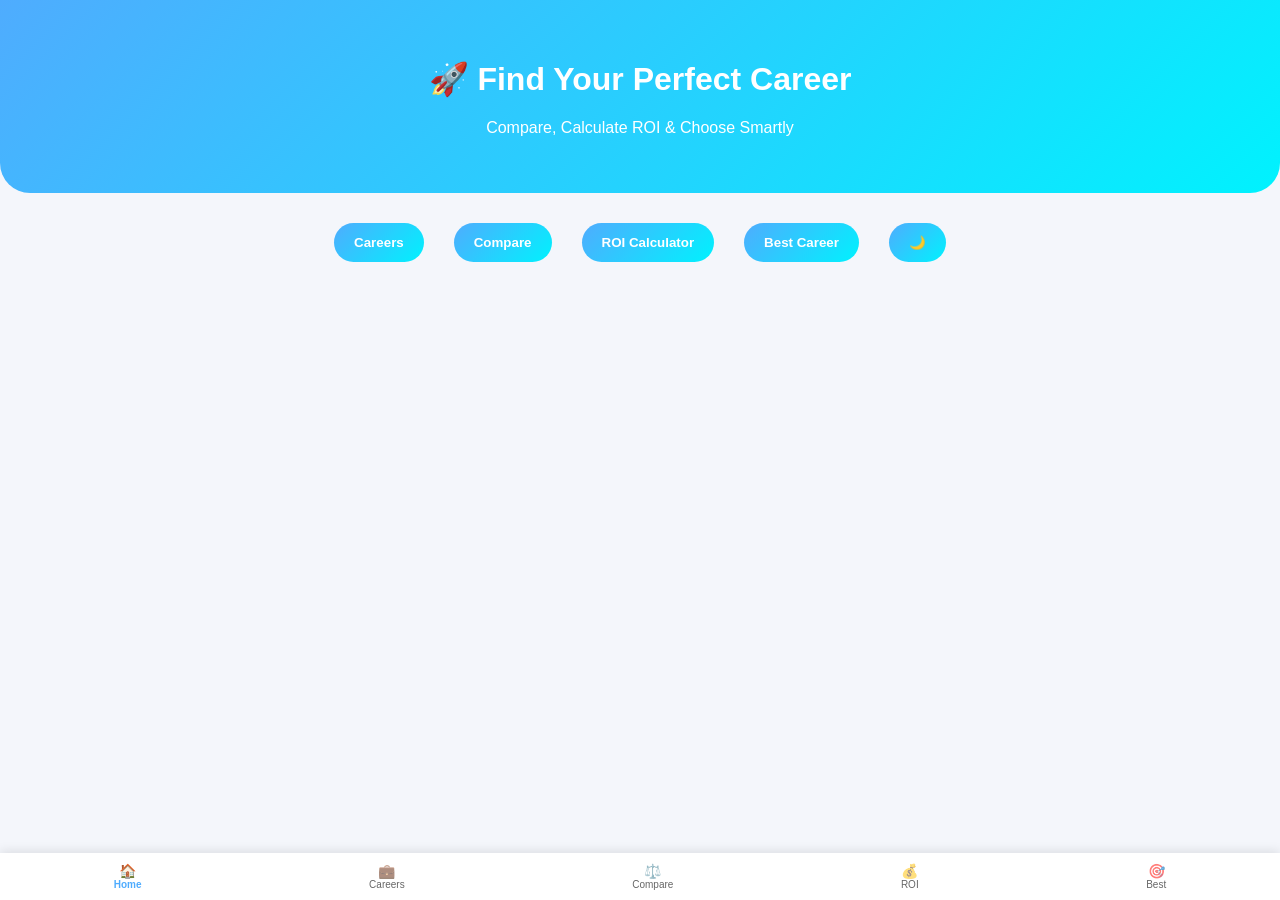
<file: index.html>
<!DOCTYPE html>
<html>
<head>
  <title>Career Guide</title>

  <link rel="stylesheet" href="style.css">

  <!-- ICON -->
  <link rel="icon" href="assets/icon.png">

  <!-- MANIFEST -->
  <link rel="manifest" href="manifest.json">

  <!-- MOBILE -->
  <meta name="viewport" content="width=device-width, initial-scale=1.0">

  <!-- ADS -->
  <script async src="https://pagead2.googlesyndication.com/pagead/js/adsbygoogle.js"></script>
</head>

<body>

<!-- HERO -->
<div class="hero">
  <h1>🚀 Find Your Perfect Career</h1>
  <p>Compare, Calculate ROI & Choose Smartly</p>
</div>

<!-- TABS -->
<div class="tabs">
  <button onclick="goTo('pages/careers.html')">Careers</button>
  <button onclick="goTo('pages/compare.html')">Compare</button>
  <button onclick="goTo('pages/roi.html')">ROI Calculator</button>
  <button onclick="goTo('pages/best.html')">Best Career</button>
  <button onclick="toggleDark()">🌙</button>
</div>

<!-- AD -->
<ins class="adsbygoogle"
     style="display:block"
     data-ad-client="ca-pub-XXXX"
     data-ad-slot="XXXX"
     data-ad-format="auto"></ins>

<script>
(adsbygoogle = window.adsbygoogle || []).push({});
</script>

<!-- NAVBAR -->
<div class="navbar">
  <div class="nav-item active" onclick="goTo('index.html')">🏠<br><small>Home</small></div>
  <div class="nav-item" onclick="goTo('pages/careers.html')">💼<br><small>Careers</small></div>
  <div class="nav-item" onclick="goTo('pages/compare.html')">⚖️<br><small>Compare</small></div>
  <div class="nav-item" onclick="goTo('pages/roi.html')">💰<br><small>ROI</small></div>
  <div class="nav-item" onclick="goTo('pages/best.html')">🎯<br><small>Best</small></div>
</div>

<!-- SCRIPT -->
<script src="script.js"></script>

</body>
</html>
</file>
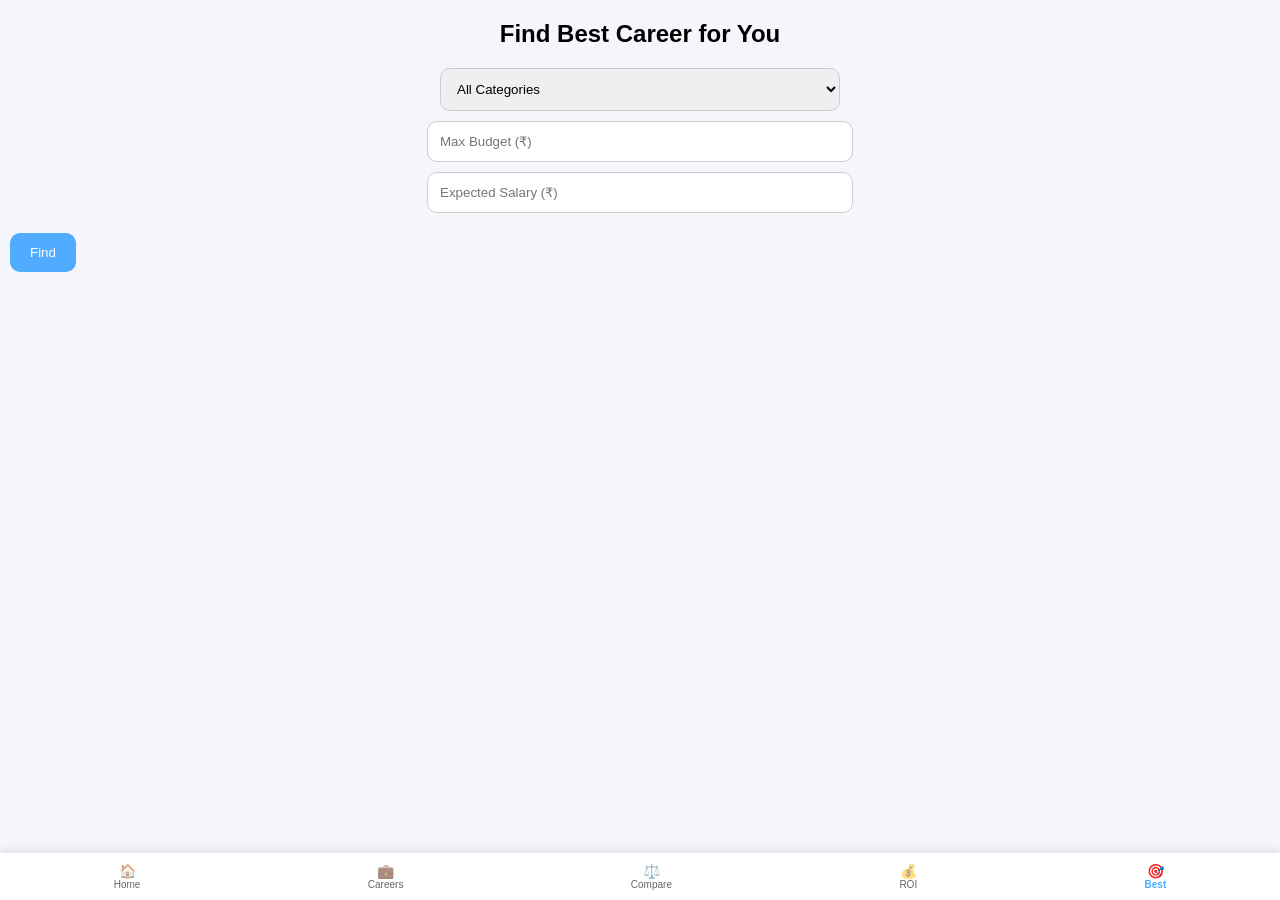
<file: pages/best.html>
<!DOCTYPE html>
<html>
<head>
  <title>Best Career</title>
  <link rel="stylesheet" href="../style.css">
  <!-- ✅ ICON HERE -->
  <link rel="icon" href="../assets/icon.png">
  <script async src="https://pagead2.googlesyndication.com/pagead/js/adsbygoogle.js"></script>
</head>

<body>

<h2>Find Best Career for You</h2>

<!-- Interest -->
<select id="interest"></select>

<!-- Budget -->
<input id="budget" placeholder="Max Budget (₹)">

<!-- Min Salary -->
<input id="salary" placeholder="Expected Salary (₹)">

<button onclick="findBest()">Find</button>

<div id="result"></div>

<!-- AD START -->
<ins class="adsbygoogle"
     style="display:block"
     data-ad-client="ca-pub-3940256099942544"
     data-ad-slot="6300978111"
     data-ad-format="auto"></ins>

<script>
(adsbygoogle = window.adsbygoogle || []).push({});
</script>
<!-- AD END -->

<script src="../data/careers.js"></script>

<script src="../data/careers.js"></script>

<script>
// get dropdown
const interestDropdown = document.getElementById("interest");

// get unique categories
let categories = [...new Set(careers.map(c => c.category))];

// add All option
interestDropdown.innerHTML = `<option value="All">All Categories</option>`;

// populate dropdown
categories.forEach(cat => {
  interestDropdown.innerHTML += `<option value="${cat}">${cat}</option>`;
});
</script>

<script>
function findBest() {
  let interest = document.getElementById("interest").value;
  let budget = document.getElementById("budget").value;
  let salary = document.getElementById("salary").value;

  let filtered = careers.filter(c =>
  (interest === "All" || c.category === interest) &&
  c.cost <= budget &&
  c.salary >= salary
  );

  if (filtered.length === 0) {
    document.getElementById("result").innerHTML =
      "<p>No career found. Try changing inputs.</p>";
    return;
  }

  // pick best = highest salary
  let best = filtered.reduce((a, b) => {
  let scoreA = a.salary - a.cost;
  let scoreB = b.salary - b.cost;
  return scoreA > scoreB ? a : b;
});

  document.getElementById("result").innerHTML = `
  <div class="best-card">
    <h2>🎯 ${best.name}</h2>
    <p>💰 Salary: ₹${best.salary}</p>
    <p>📉 Cost: ₹${best.cost}</p>
    <p>⏳ Duration: ${best.duration} years</p>
    <p>📂 Category: ${best.category}</p>
  </div>
`;
}
</script>
<div class="navbar">
  <div class="nav-item" onclick="goTo('../index.html')">🏠<br><small>Home</small></div>
  <div class="nav-item" onclick="goTo('careers.html')">💼<br><small>Careers</small></div>
  <div class="nav-item" onclick="goTo('compare.html')">⚖️<br><small>Compare</small></div>
  <div class="nav-item" onclick="goTo('roi.html')">💰<br><small>ROI</small></div>
  <div class="nav-item active" onclick="goTo('best.html')">🎯<br><small>Best</small></div>
</div>
<script src="../script.js"></script>
</body>
</html>
</file>
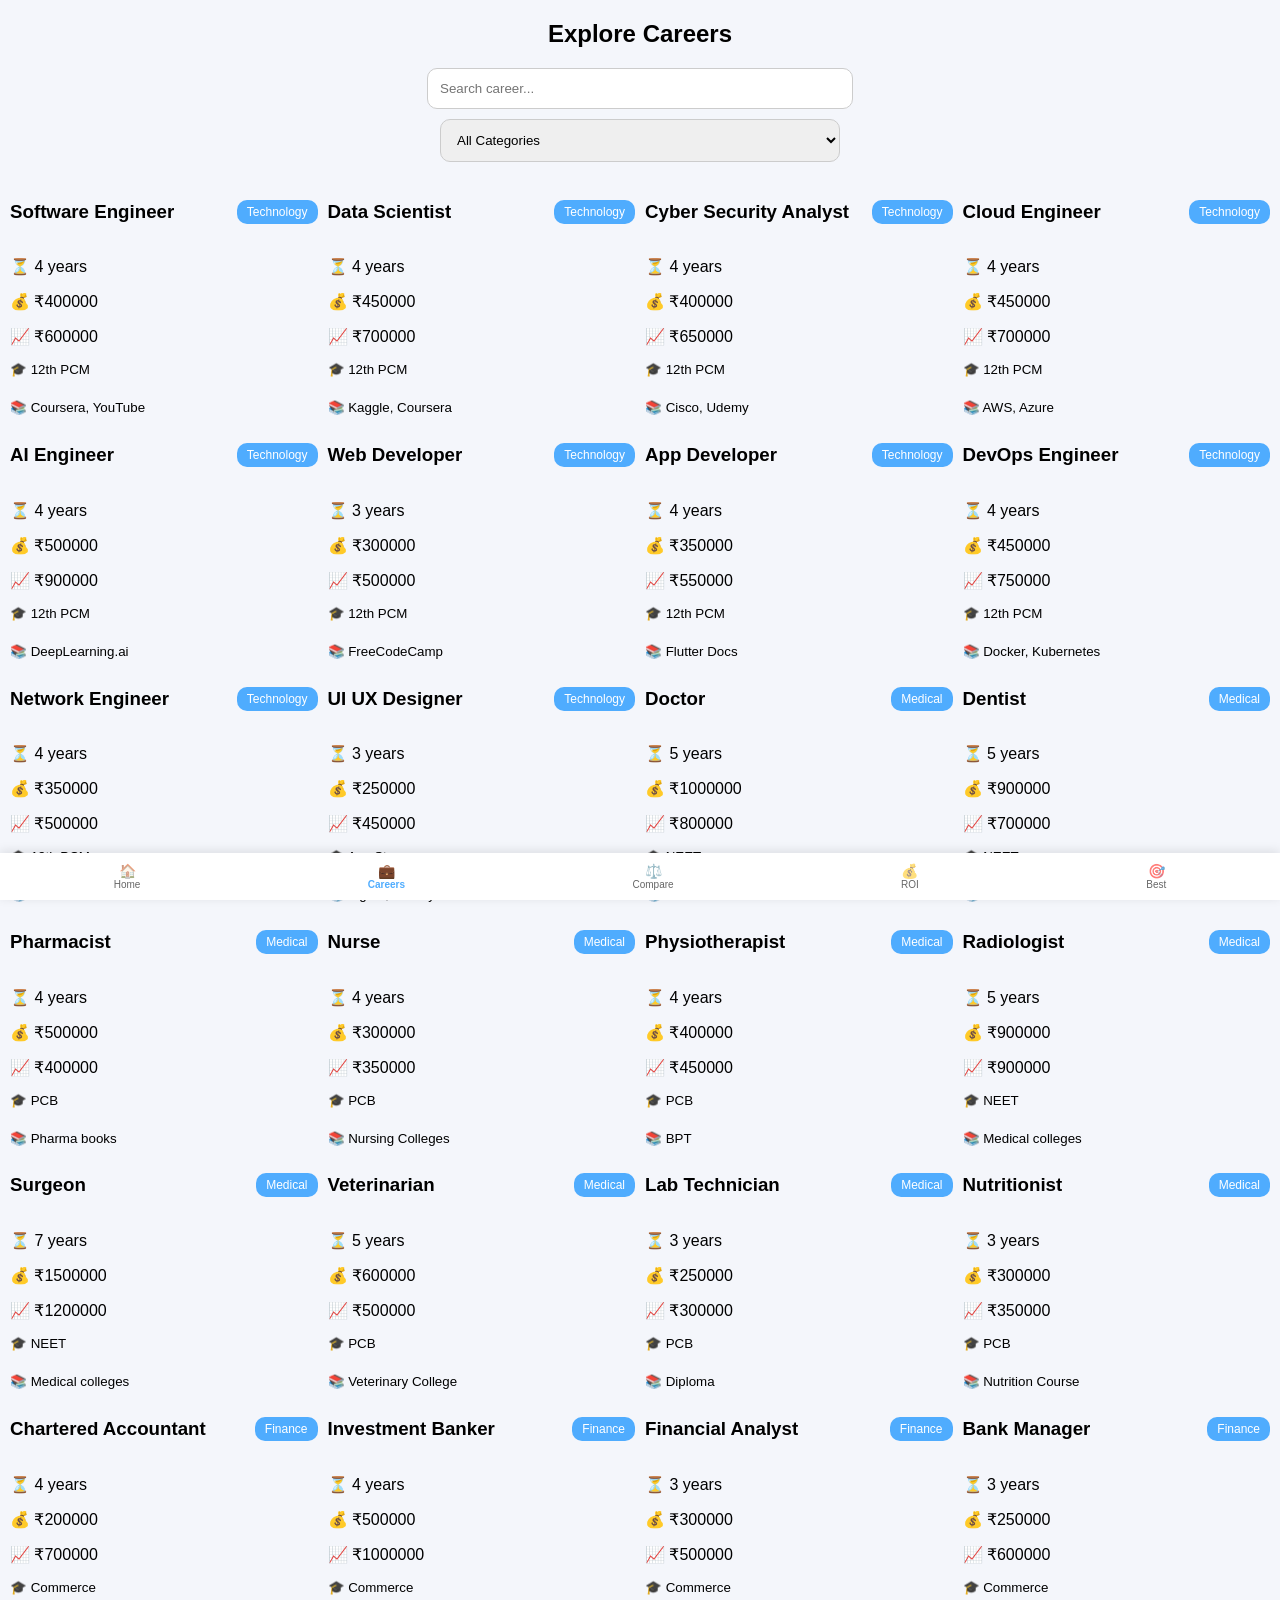
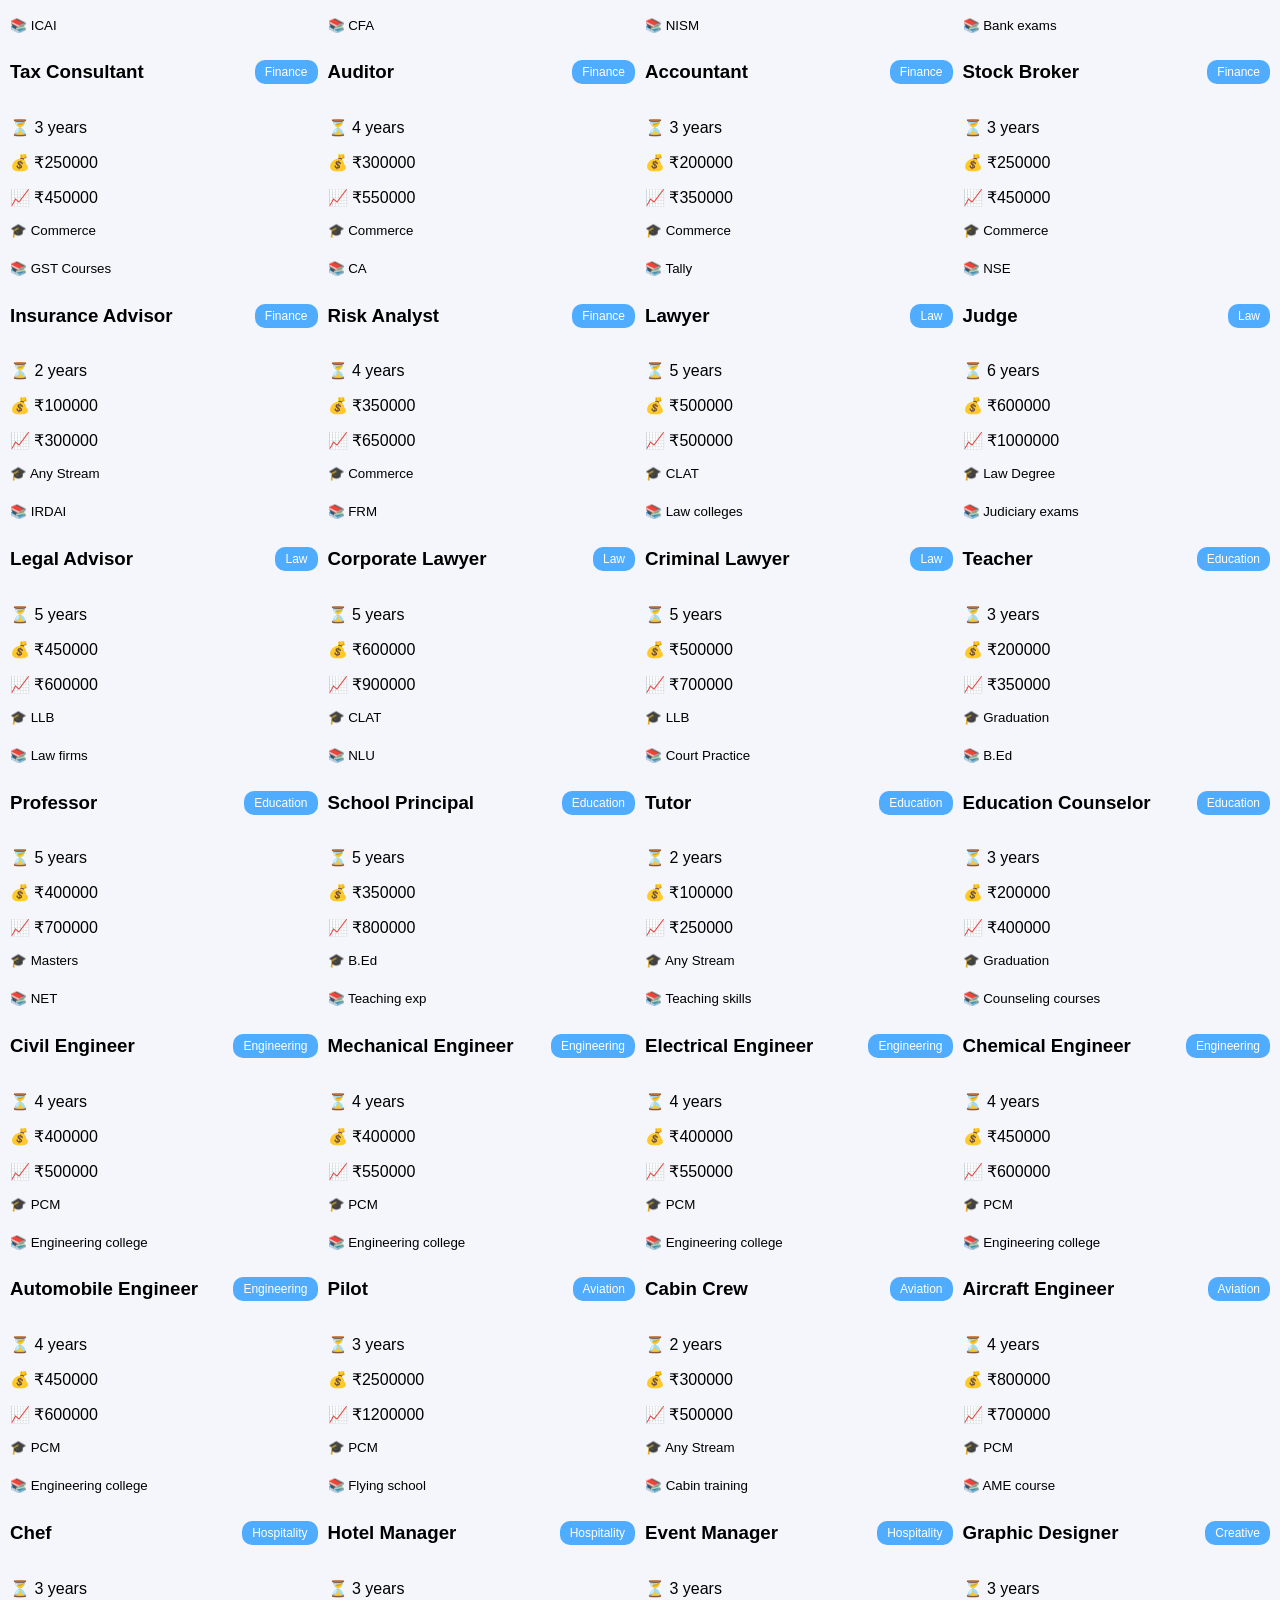
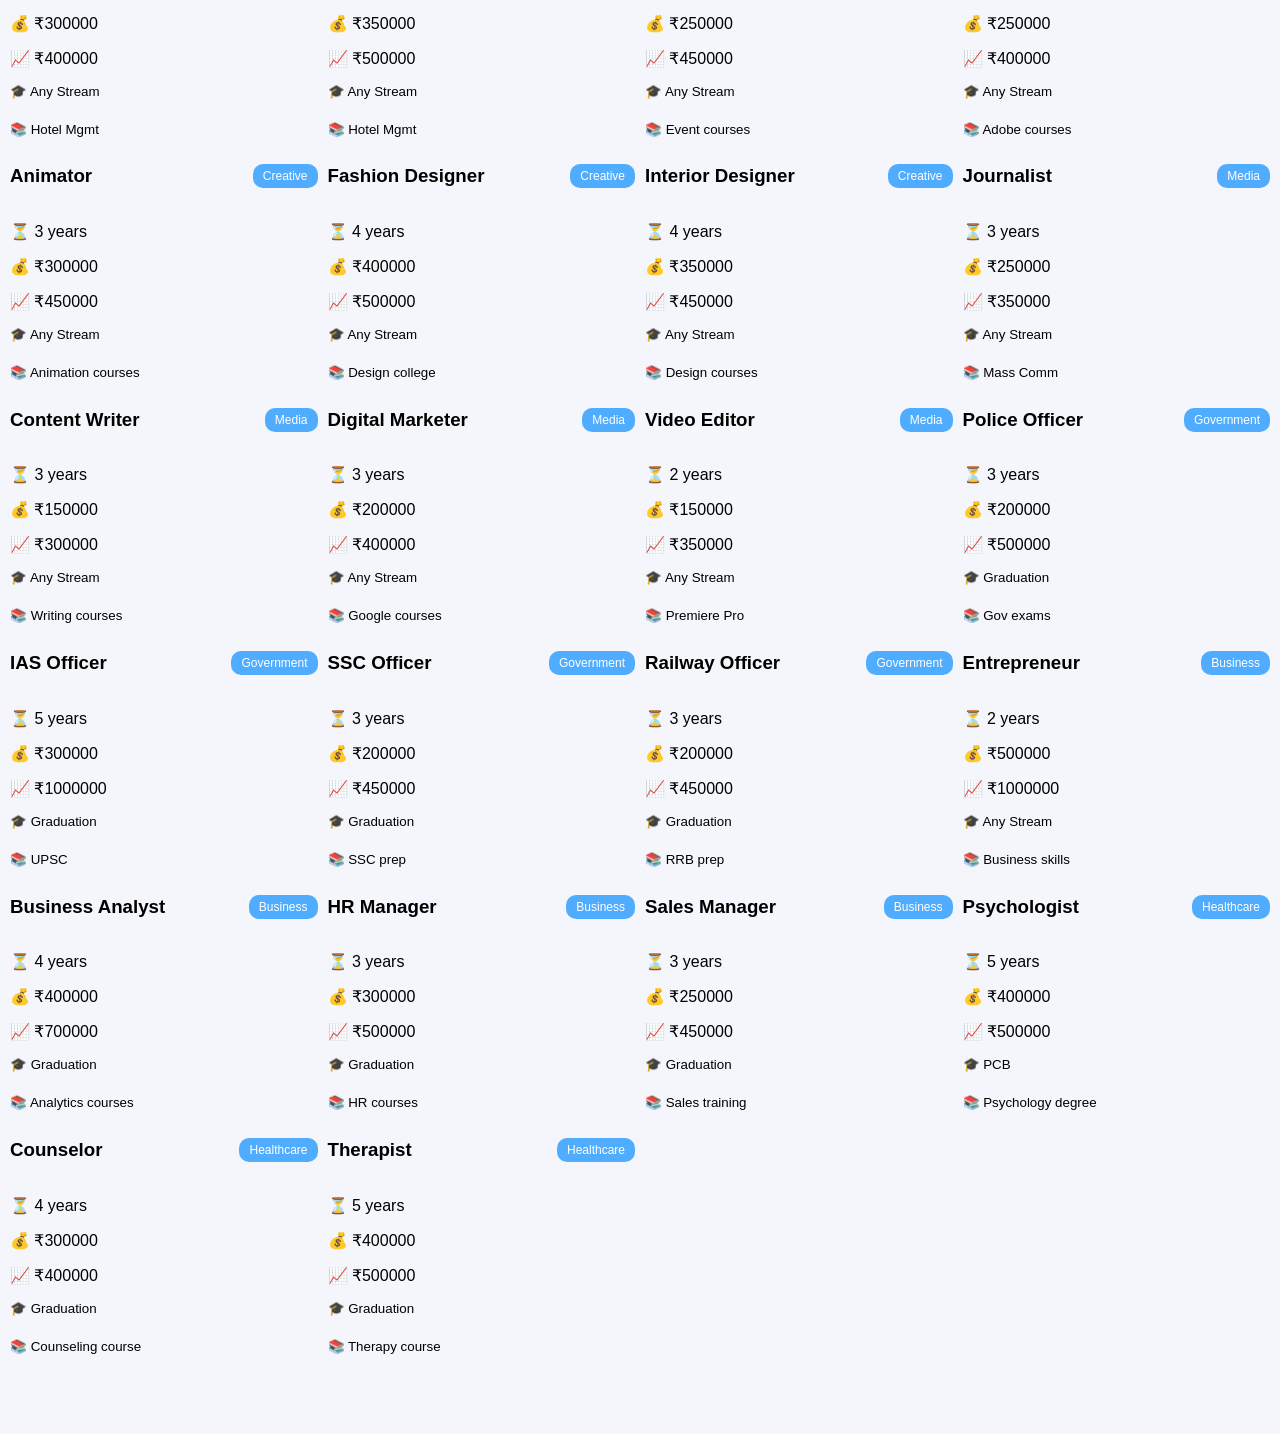
<file: pages/careers.html>
<!DOCTYPE html>
<html>
<head>
  <title>Careers</title>
  <link rel="stylesheet" href="../style.css">
  <!-- ✅ ICON HERE -->
  <link rel="icon" href="../assets/icon.png">

  <!-- ADS SCRIPT -->
  <script async src="https://pagead2.googlesyndication.com/pagead/js/adsbygoogle.js"></script>
</head>

<body>

<h2>Explore Careers</h2>

<input type="text" id="search" placeholder="Search career..." onkeyup="filterData()">

<select id="category" onchange="filterData()">
  <option value="All">All Categories</option>
  <option value="Technology">Technology</option>
  <option value="Medical">Medical</option>
  <option value="Finance">Finance</option>
  <option value="Law">Law</option>
  <option value="Education">Education</option>
  <option value="Engineering">Engineering</option>
  <option value="Aviation">Aviation</option>
  <option value="Hospitality">Hospitality</option>
  <option value="Creative">Creative</option>
  <option value="Media">Media</option>
  <option value="Government">Government</option>
  <option value="Business">Business</option>
  <option value="Healthcare">Healthcare</option>
</select>

<div id="careerList"></div>

<script src="../data/careers.js"></script>

<script>
const container = document.getElementById("careerList");

function display(data) {
  container.innerHTML = "";

  data.forEach(c => {
    container.innerHTML += `
      <div class="card">
        <div class="card-header">
          <h3>${c.name}</h3>
          <span class="badge">${c.category}</span>
        </div>

        <div class="card-body">
          <p>⏳ ${c.duration} years</p>
          <p>💰 ₹${c.cost}</p>
          <p>📈 ₹${c.salary}</p>
        </div>

        <div class="card-footer">
          <small>🎓 ${c.prerequisites}</small><br>
          <small>📚 ${c.resources}</small>
        </div>
      </div>
    `;
  });
}

function filterData() {
  let search = document.getElementById("search").value.toLowerCase();
  let category = document.getElementById("category").value;

  let filtered = careers.filter(c =>
    c.name.toLowerCase().includes(search) &&
    (category === "All" || c.category === category)
  );

  display(filtered);
}

display(careers);
</script>

<!-- AD -->
<ins class="adsbygoogle"
     style="display:block"
     data-ad-client="ca-pub-3940256099942544"
     data-ad-slot="6300978111"
     data-ad-format="auto"></ins>

<script>
(adsbygoogle = window.adsbygoogle || []).push({});
</script>

<!-- NAVBAR -->
<div class="navbar">
  <div class="nav-item" onclick="goTo('../index.html')">🏠<br><small>Home</small></div>
  <div class="nav-item active" onclick="goTo('careers.html')">💼<br><small>Careers</small></div>
  <div class="nav-item" onclick="goTo('compare.html')">⚖️<br><small>Compare</small></div>
  <div class="nav-item" onclick="goTo('roi.html')">💰<br><small>ROI</small></div>
  <div class="nav-item" onclick="goTo('best.html')">🎯<br><small>Best</small></div>
</div>

<script src="../script.js"></script>

</body>
</html>
</file>
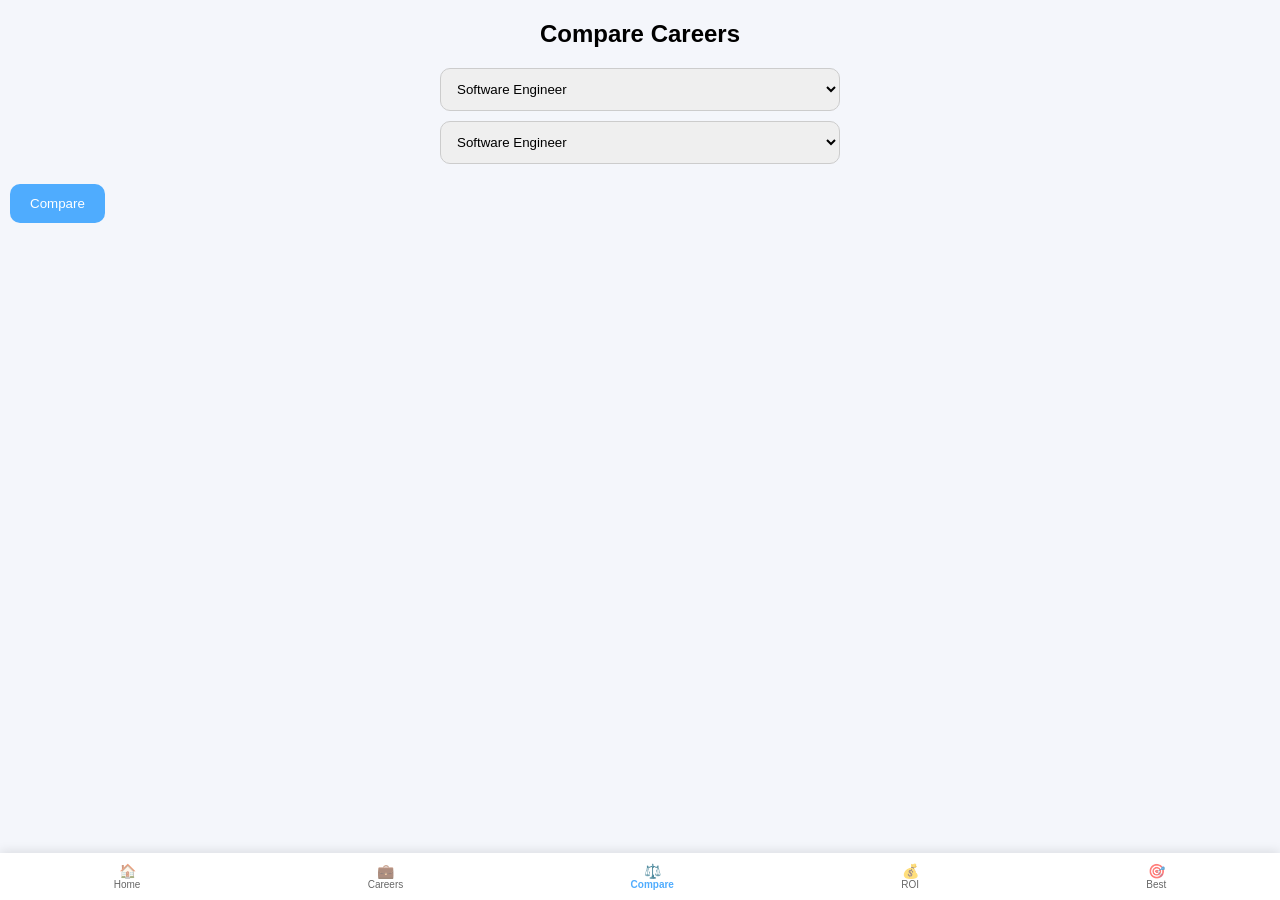
<file: pages/compare.html>
<!DOCTYPE html>
<html>
<head>
  <title>Compare Careers</title>
  <link rel="stylesheet" href="../style.css">
  <!-- ✅ ICON HERE -->
  <link rel="icon" href="../assets/icon.png">
</head>

<body>

<h2>Compare Careers</h2>

<select id="c1"></select>
<select id="c2"></select>

<button onclick="compare()">Compare</button>

<div id="result"></div>

<script src="../data/careers.js"></script>

<script>
  const c1 = document.getElementById("c1");
  const c2 = document.getElementById("c2");

  careers.forEach(c => {
    c1.innerHTML += `<option>${c.name}</option>`;
    c2.innerHTML += `<option>${c.name}</option>`;
  });

  function compare() {
    let a = careers.find(c => c.name === c1.value);
    let b = careers.find(c => c.name === c2.value);

    document.getElementById("result").innerHTML = `
  <div class="compare-container">

    <div class="compare-card">
      <h3>${a.name}</h3>
      <p>💰 ₹${a.salary}</p>
      <p>📉 ₹${a.cost}</p>
      <p>⏳ ${a.duration} yrs</p>
    </div>

    <div class="vs">VS</div>

    <div class="compare-card">
      <h3>${b.name}</h3>
      <p>💰 ₹${b.salary}</p>
      <p>📉 ₹${b.cost}</p>
      <p>⏳ ${b.duration} yrs</p>
    </div>

  </div>
`;
  }
</script>
<div class="navbar">
  <div class="nav-item" onclick="goTo('../index.html')">🏠<br><small>Home</small></div>
  <div class="nav-item" onclick="goTo('careers.html')">💼<br><small>Careers</small></div>
  <div class="nav-item active" onclick="goTo('compare.html')">⚖️<br><small>Compare</small></div>
  <div class="nav-item" onclick="goTo('roi.html')">💰<br><small>ROI</small></div>
  <div class="nav-item" onclick="goTo('best.html')">🎯<br><small>Best</small></div>
</div>
<script src="../script.js"></script>
</body>
</html>
</file>
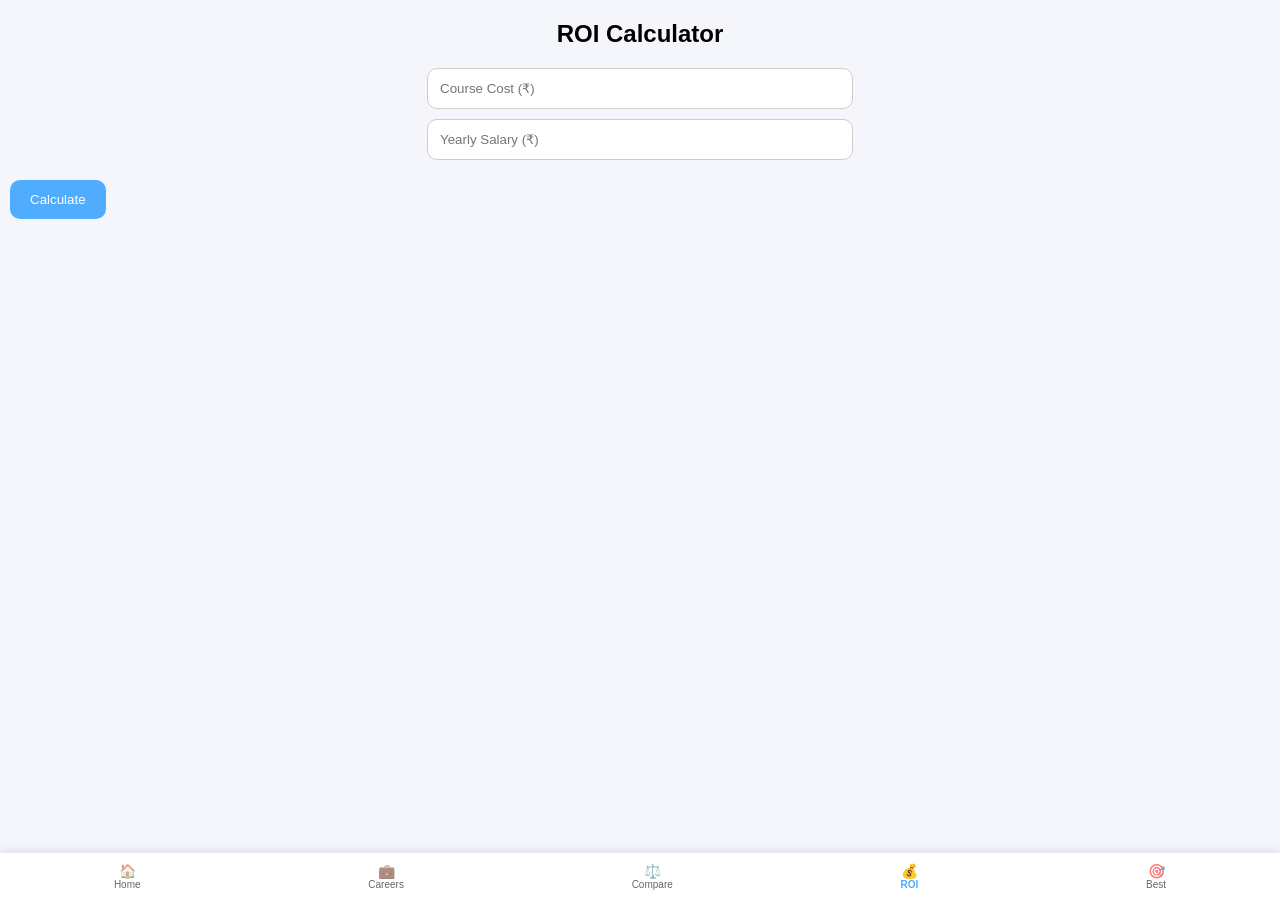
<file: pages/roi.html>
<!DOCTYPE html>
<html>
<head>
  <title>ROI Calculator</title>
  <link rel="stylesheet" href="../style.css">
  <!-- ✅ ICON HERE -->
  <link rel="icon" href="../assets/icon.png">
</head>

<body>

<h2>ROI Calculator</h2>

<input id="cost" placeholder="Course Cost (₹)">
<input id="salary" placeholder="Yearly Salary (₹)">

<button onclick="calc()">Calculate</button>

<div id="output"></div>

<!-- AD START -->
<ins class="adsbygoogle"
     style="display:block"
     data-ad-client="ca-pub-XXXX"
     data-ad-slot="XXXX"
     data-ad-format="auto"></ins>

<script>
(adsbygoogle = window.adsbygoogle || []).push({});
</script>
<!-- AD END -->

<script>
function calc() {
  let cost = parseInt(document.getElementById("cost").value);
  let salary = parseInt(document.getElementById("salary").value);

  let years = (cost / salary).toFixed(1);

  document.getElementById("output").innerHTML = `
  <div class="roi-card">
    <h3>📊 ROI Result</h3>
    <p>⏳ Break-even: ${years} years</p>
    <p>💰 Profit: ₹${salary - cost}</p>
  </div>
`;
}
</script>
<div class="navbar">
  <div class="nav-item" onclick="goTo('../index.html')">🏠<br><small>Home</small></div>
  <div class="nav-item" onclick="goTo('careers.html')">💼<br><small>Careers</small></div>
  <div class="nav-item" onclick="goTo('compare.html')">⚖️<br><small>Compare</small></div>
  <div class="nav-item active" onclick="goTo('roi.html')">💰<br><small>ROI</small></div>
  <div class="nav-item" onclick="goTo('best.html')">🎯<br><small>Best</small></div>
</div>
<script src="../script.js"></script>
</body>
</html>
</file>
<file: style.css>
body {
  font-family: 'Segoe UI', sans-serif;
  margin: 0;
  background: #f4f6fb;
}

/* HEADER */
h1, h2 {
  text-align: center;
  margin-top: 20px;
}

/* TABS */
.tabs {
  display: flex;
  justify-content: center;
  gap: 10px;
  margin: 20px;
  flex-wrap: wrap;
}

.tabs button {
  padding: 12px 20px;
  border: none;
  border-radius: 25px;
  background: linear-gradient(135deg, #4facfe, #00f2fe);
  color: white;
  cursor: pointer;
  font-weight: bold;
  transition: 0.3s;
}

.tabs button:hover {
  transform: scale(1.05);
}

/* INPUTS */
input, select {
  padding: 12px;
  margin: 10px auto;
  display: block;
  width: 80%;
  max-width: 400px;
  border-radius: 10px;
  border: 1px solid #ccc;
}

/* CARDS */
.card {
  animation: fadeIn 0.5s ease;
}

@keyframes fadeIn {
  from { opacity: 0; transform: translateY(10px); }
  to { opacity: 1; transform: translateY(0); }
}

.card:hover {
  transform: translateY(-5px);
}

/* BUTTON */
button {
  padding: 12px 20px;
  border-radius: 10px;
  border: none;
  background: #4facfe;
  color: white;
  cursor: pointer;
  margin: 10px;
}

button:hover {
  background: #007bff;
}

/* RESULT BOX */
#result, #output {
  margin-top: 20px;
}
#careerList {
  display: grid;
  grid-template-columns: repeat(auto-fit, minmax(280px, 1fr));
  gap: 10px;
  padding: 10px;
}
.dark {
  background: #121212;
  color: white;
}

.dark .card {
  background: #1e1e1e;
}
.navbar {
  position: fixed;
  bottom: 0;
  width: 100%;
  background: white;
  display: flex;
  justify-content: space-around;
  padding: 10px 0;
  box-shadow: 0 -2px 10px rgba(0,0,0,0.1);
}
body {
  padding-bottom: 70px;
}
/* your existing CSS above */

/* ===== NEW PREMIUM UI CODE BELOW ===== */

/* BADGE */
.badge {
  background: #4facfe;
  color: white;
  padding: 5px 10px;
  border-radius: 10px;
  font-size: 12px;
}

/* CARD STRUCTURE */
.card-header {
  display: flex;
  justify-content: space-between;
  align-items: center;
}

.card-body {
  margin-top: 10px;
}

.card-footer small {
  display: block;
  margin-top: 5px;
}

/* COMPARE UI */
.compare-container {
  display: flex;
  justify-content: space-around;
  align-items: center;
  margin: 20px;
}

.compare-card {
  width: 40%;
  padding: 15px;
  background: white;
  border-radius: 15px;
  box-shadow: 0 4px 10px rgba(0,0,0,0.1);
}

.vs {
  font-weight: bold;
  font-size: 20px;
}

/* ROI CARD */
.roi-card {
  width: 80%;
  margin: auto;
  padding: 20px;
  background: linear-gradient(135deg, #43e97b, #38f9d7);
  color: white;
  border-radius: 20px;
}

/* BEST CAREER */
.best-card {
  width: 85%;
  margin: auto;
  padding: 25px;
  background: linear-gradient(135deg, #ff9a9e, #fad0c4);
  border-radius: 20px;
  color: black;
  text-align: center;
}

/* HOVER EFFECT */
.card:hover,
.compare-card:hover,
.best-card:hover {
  transform: scale(1.03);
  transition: 0.3s;
}

.navbar div {
  cursor: pointer;
  font-size: 14px;
  text-align: center;
}
.hero {
  text-align: center;
  padding: 40px 20px;
  background: linear-gradient(135deg, #4facfe, #00f2fe);
  color: white;
  border-radius: 0 0 30px 30px;
}
/* ===== NAVBAR ACTIVE STATE ===== */

.nav-item {
  opacity: 0.6;
}

.nav-item.active {
  opacity: 1;
  font-weight: bold;
  color: #4facfe;
}
.nav-item small {
  font-size: 10px;
  display: block;
}
</file>
